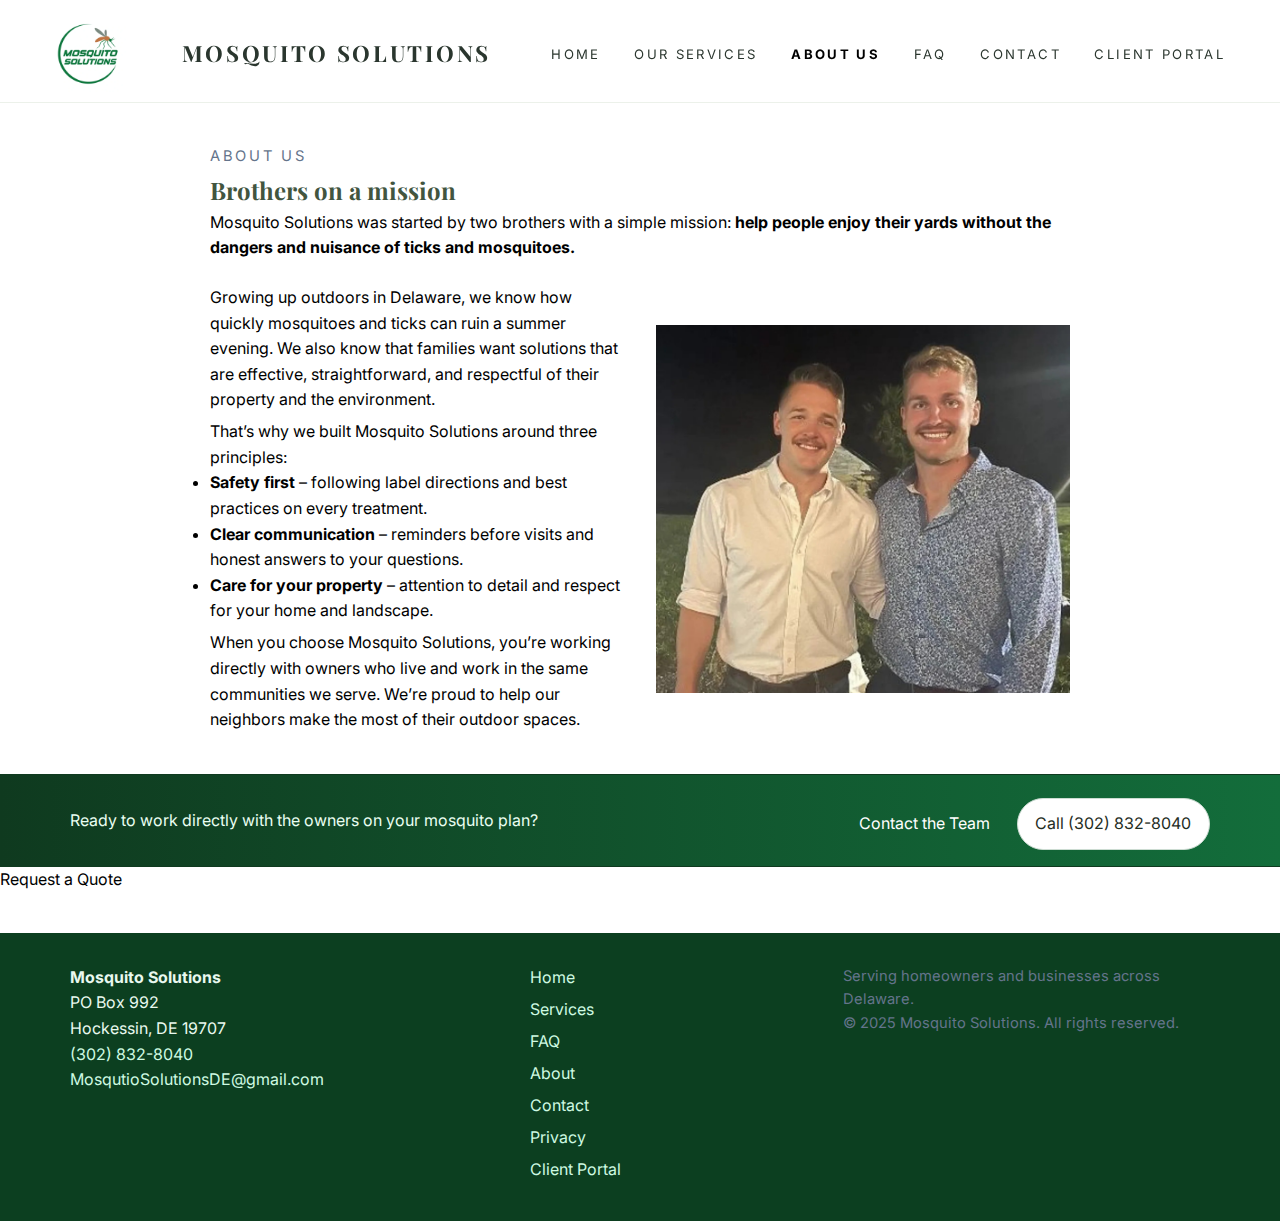
<file: about.html>
<!doctype html>
<html lang="en">
<head>
  <meta charset="utf-8">
  <meta name="color-scheme" content="light dark">
  <meta name="viewport" content="width=device-width, initial-scale=1">
  <meta name="theme-color" content="#155E3B">
  <meta name="description" content="Learn about the brothers behind Mosquito Solutions and their mission to help families enjoy their yards safely.">
  <meta name="author" content="Mosquito Solutions">
  <link rel="icon" href="assets/img/favicon.ico">
  <link rel="canonical" href="https://mosquitosolutionsde.com/about.html">

  <!-- Open Graph -->
  <meta property="og:site_name" content="Mosquito Solutions">
  <meta property="og:type" content="website">
  <meta property="og:title" content="About Us — Mosquito Solutions">
  <meta property="og:description" content="Two brothers on a mission to help families enjoy their yards without the dangers and nuisance of mosquitoes and ticks.">
  <meta property="og:image" content="assets/img/about-brother.jpg">
  <meta property="og:locale" content="en_US">

  <!-- Fonts & CSS -->
  <link rel="preconnect" href="https://fonts.googleapis.com">
  <link rel="preconnect" href="https://fonts.gstatic.com" crossorigin>
  <link href="https://fonts.googleapis.com/css2?family=Inter:wght@400;600;700&family=Playfair+Display:wght@600;700&display=swap" rel="stylesheet">
  <link rel="preload" href="assets/css/styles.css?v=8" as="style">
  <link rel="stylesheet" href="assets/css/styles.css?v=8">
  <script defer src="assets/js/main.js"></script>

  <title>About Us — Mosquito Solutions</title>
</head>

<body>
  <a class="skip-link" href="#content">Skip to content</a>

  <!-- HEADER -->
  <header class="ms-header">
    <div class="container ms-header-inner">
      <a href="index.html" class="ms-logo-link" aria-label="Mosquito Solutions home">
        <img class="ms-logo" src="assets/img/logo.png" alt="Mosquito Solutions logo">
      </a>
      <h1 class="ms-company-name">Mosquito Solutions</h1>

      <button class="ms-menu-toggle" type="button" aria-expanded="false" aria-label="Toggle navigation">
        <span></span><span></span><span></span>
      </button>

      <nav class="ms-nav" aria-label="Main">
        <a class="ms-nav__link" href="index.html">Home</a>
        <a class="ms-nav__link" href="our-services.html">Our Services</a>
        <a class="ms-nav__link active" href="about.html">About Us</a>
        <a class="ms-nav__link" href="faq.html">FAQ</a>
        <a class="ms-nav__link" href="contact.html">Contact</a>
        <a class="ms-nav__link" href="https://www2.lawngateway.com/LawnSolutionsDelaware/" target="_blank" rel="noopener">Client Portal</a>
      </nav>
    </div>
  </header>

  <main id="content">
    <section class="section">
      <div class="container narrow">
        <header class="page-header">
          <p class="small" style="letter-spacing:.18em;text-transform:uppercase;margin-bottom:.2rem;">
            About us
          </p>
          <h2 class="h-serif">Brothers on a mission</h2>
          <p>
            Mosquito Solutions was started by two brothers with a simple mission:
            <strong>help people enjoy their yards without the dangers and nuisance of ticks and mosquitoes.</strong>
          </p>
        </header>

        <section class="grid-2" style="margin-top:1.5rem;gap:2rem;align-items:center;">
          <div>
            <p>
              Growing up outdoors in Delaware, we know how quickly mosquitoes and ticks can ruin a summer evening.
              We also know that families want solutions that are effective, straightforward, and respectful of their
              property and the environment.
            </p>
            <p style="margin-top:.4rem;">
              That’s why we built Mosquito Solutions around three principles:
            </p>
            <ul>
              <li><strong>Safety first</strong> – following label directions and best practices on every treatment.</li>
              <li><strong>Clear communication</strong> – reminders before visits and honest answers to your questions.</li>
              <li><strong>Care for your property</strong> – attention to detail and respect for your home and landscape.</li>
            </ul>
            <p style="margin-top:.4rem;">
              When you choose Mosquito Solutions, you’re working directly with owners who live and work in the same
              communities we serve. We’re proud to help our neighbors make the most of their outdoor spaces.
            </p>
          </div>
          <figure class="about-art">
            <img src="assets/img/about-brother.jpg" alt="The brothers who founded Mosquito Solutions">
          </figure>
        </section>
      </div>
    </section>

    <!-- CONTACT BANNER -->
    <section class="cta-band">
      <div class="container" style="display:flex;align-items:center;justify-content:space-between;gap:1rem;flex-wrap:wrap;">
        <p style="margin:0;">Ready to work directly with the owners on your mosquito plan?</p>
        <div class="svc-cta">
          <a class="btn btn-dark" href="contact.html">Contact the Team</a>
          <a class="btn btn-outline" href="tel:+13028328040">Call (302) 832-8040</a>
        </div>
      </div>
    </section>
  </main>

  <!-- MOBILE STICKY QUOTE BANNER -->
  <a href="contact.html" class="ms-quote-banner">
    Request a Quote
  </a>

  <!-- FOOTER -->
  <footer class="site-footer">
    <div class="container footer-grid">
      <div>
        <h4>Mosquito Solutions</h4>
        <p>PO Box 992<br>Hockessin, DE 19707</p>
        <p><a href="tel:+13028328040">(302) 832-8040</a><br>
        <a href="mailto:MosqutioSolutionsDE@gmail.com">MosqutioSolutionsDE@gmail.com</a></p>
      </div>
      <nav aria-label="Footer">
        <ul>
          <li><a href="index.html">Home</a></li>
          <li><a href="our-services.html">Services</a></li>
          <li><a href="faq.html">FAQ</a></li>
          <li><a href="about.html">About</a></li>
          <li><a href="contact.html">Contact</a></li>
          <li><a href="privacy.html">Privacy</a></li>
          <li><a href="https://www2.lawngateway.com/LawnSolutionsDelaware/" target="_blank" rel="noopener">Client Portal</a></li>
        </ul>
      </nav>
      <div>
        <p class="small">Serving homeowners and businesses across Delaware.</p>
        <p class="small">&copy; 2025 Mosquito Solutions. All rights reserved.</p>
      </div>
    </div>
  </footer>
</body>
</html>
</file>
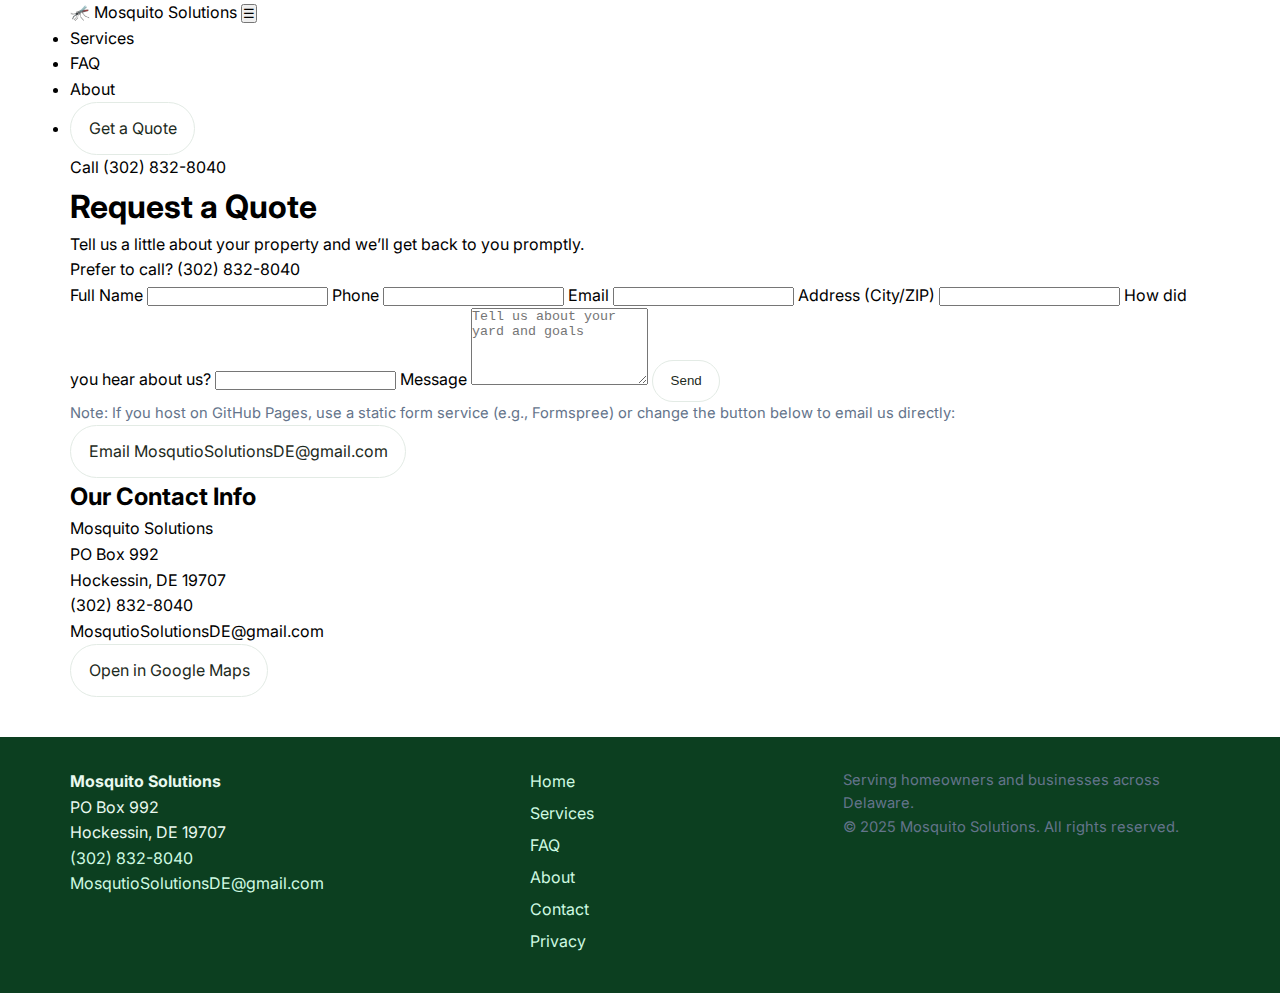
<file: contact.html>
<!doctype html>
<html lang="en">
<head>
  <meta charset="utf-8">
  <meta name="color-scheme" content="light">
  <link rel="preconnect" href="https://fonts.googleapis.com">
  <link rel="preconnect" href="https://fonts.gstatic.com" crossorigin>
  <link href="https://fonts.googleapis.com/css2?family=Inter:wght@400;600;800&display=swap" rel="stylesheet">
  <meta name="viewport" content="width=device-width, initial-scale=1">
  <meta name="theme-color" content="#0a4">
  <meta name="description" content="Professional mosquito and tick control in Delaware. Seasonal protection with scheduled treatments so you can enjoy your yard again. Call (302) 832-8040.">
  <meta name="keywords" content="mosquito control Delaware, tick control Delaware, mosquito treatment, Hockessin, Newark, Northern Delaware">
  <meta name="author" content="Mosquito Solutions">
  <link rel="canonical" href="https://ykanaras.github.io/Mosquitossolutionsde/contact.html" />
  <meta property="og:site_name" content="Mosquito Solutions" />
  <meta property="og:type" content="website" />
  <meta property="og:image" content="assets/img/og-placeholder.jpg" />
  <meta property="og:locale" content="en_US" />
  <link rel="icon" href="assets/img/favicon.ico">
  <link rel="preload" href="assets/css/styles.css" as="style">
  <link rel="stylesheet" href="assets/css/styles.css">
  <script defer src="assets/js/main.js"></script>
  <title>Contact — Mosquito Solutions Delaware</title>
  <script type="application/ld+json">
  {
    "@context": "https://schema.org",
    "@type": "LocalBusiness",
    "name": "Mosquito Solutions",
    "image": "assets/img/og-placeholder.jpg",
    "telephone": "(302) 832-8040",
    "email": "MosqutioSolutionsDE@gmail.com",
    "url": "https://ykanaras.github.io/Mosquitossolutionsde/",
    "address": {
      "@type": "PostalAddress",
      "streetAddress": "PO Box 992",
      "addressLocality": "Hockessin",
      "addressRegion": "DE",
      "postalCode": "19707",
      "addressCountry": "US"
    },
    "areaServed": ["Delaware"],
    "priceRange": "$$",
    "sameAs": []
  }
  </script>
</head>

<body>
  <a class="skip-link" href="#content">Skip to content</a>
  <header class="site-header">
    <div class="container nav">
      <a class="brand" href="index.html"><span class="brand-mark" aria-hidden="true">🦟</span> Mosquito Solutions</a>
      <button class="hamburger" aria-expanded="false" aria-controls="primary-nav" aria-label="Toggle menu">☰</button>
      <nav id="primary-nav" aria-label="Primary">
        <ul class="nav-list">
          <li><a href="our-services.html">Services</a></li>
          <li><a href="faq.html">FAQ</a></li>
          <li><a href="about.html">About</a></li>
          <li><a href="contact.html" class="btn">Get a Quote</a></li>
        </ul>
      </nav>
      <a class="call-cta" href="tel:+13028328040">Call (302) 832-8040</a>
    </div>
  </header>

  <main id="content" class="container">
    <header class="page-header">
      <h1>Request a Quote</h1>
      <p>Tell us a little about your property and we’ll get back to you promptly.</p>
      <p class="emph">Prefer to call? <a href="tel:+13028328040">(302) 832-8040</a></p>
    </header>

    <!-- Replace "your-id-here" with your actual Formspree form ID -->
    <form class="contact-form" method="POST" action="https://formspree.io/f/your-id-here">
      <label>Full Name <input name="name" required></label>
      <label>Phone <input name="phone" required></label>
      <label>Email <input type="email" name="email" required></label>
      <label>Address (City/ZIP) <input name="location"></label>
      <label>How did you hear about us? <input name="source"></label>
      <label>Message <textarea name="message" rows="5" placeholder="Tell us about your yard and goals"></textarea></label>
      <button class="btn btn-primary" type="submit">Send</button>
      <p class="small">Note: If you host on GitHub Pages, use a static form service (e.g., Formspree) or change the button below to email us directly:</p>
      <p><a class="btn" href="mailto:MosqutioSolutionsDE@gmail.com?subject=Quote%20Request">Email MosqutioSolutionsDE@gmail.com</a></p>
    </form>

    <section>
      <h2>Our Contact Info</h2>
      <p>Mosquito Solutions<br>PO Box 992<br>Hockessin, DE 19707</p>
      <p><a href="tel:+13028328040">(302) 832-8040</a><br>
      <a href="mailto:MosqutioSolutionsDE@gmail.com">MosqutioSolutionsDE@gmail.com</a></p>
      <p><a class="btn" href="https://maps.google.com/?q=Hockessin%2C%20DE" target="_blank" rel="noopener">Open in Google Maps</a></p>
    </section>
  </main>

  <footer class="site-footer">
    <div class="container footer-grid">
      <div>
        <h4>Mosquito Solutions</h4>
        <p>PO Box 992<br>Hockessin, DE 19707</p>
        <p><a href="tel:+13028328040">(302) 832-8040</a><br>
        <a href="mailto:MosqutioSolutionsDE@gmail.com">MosqutioSolutionsDE@gmail.com</a></p>
      </div>
      <nav aria-label="Footer">
        <ul>
          <li><a href="index.html">Home</a></li>
          <li><a href="our-services.html">Services</a></li>
          <li><a href="faq.html">FAQ</a></li>
          <li><a href="about.html">About</a></li>
          <li><a href="contact.html">Contact</a></li>
          <li><a href="privacy.html">Privacy</a></li>
        </ul>
      </nav>
      <div>
        <p class="small">Serving homeowners and businesses across Delaware.</p>
        <p class="small">&copy; 2025 Mosquito Solutions. All rights reserved.</p>
      </div>
    </div>
  </footer>
</body>
</html>
</file>
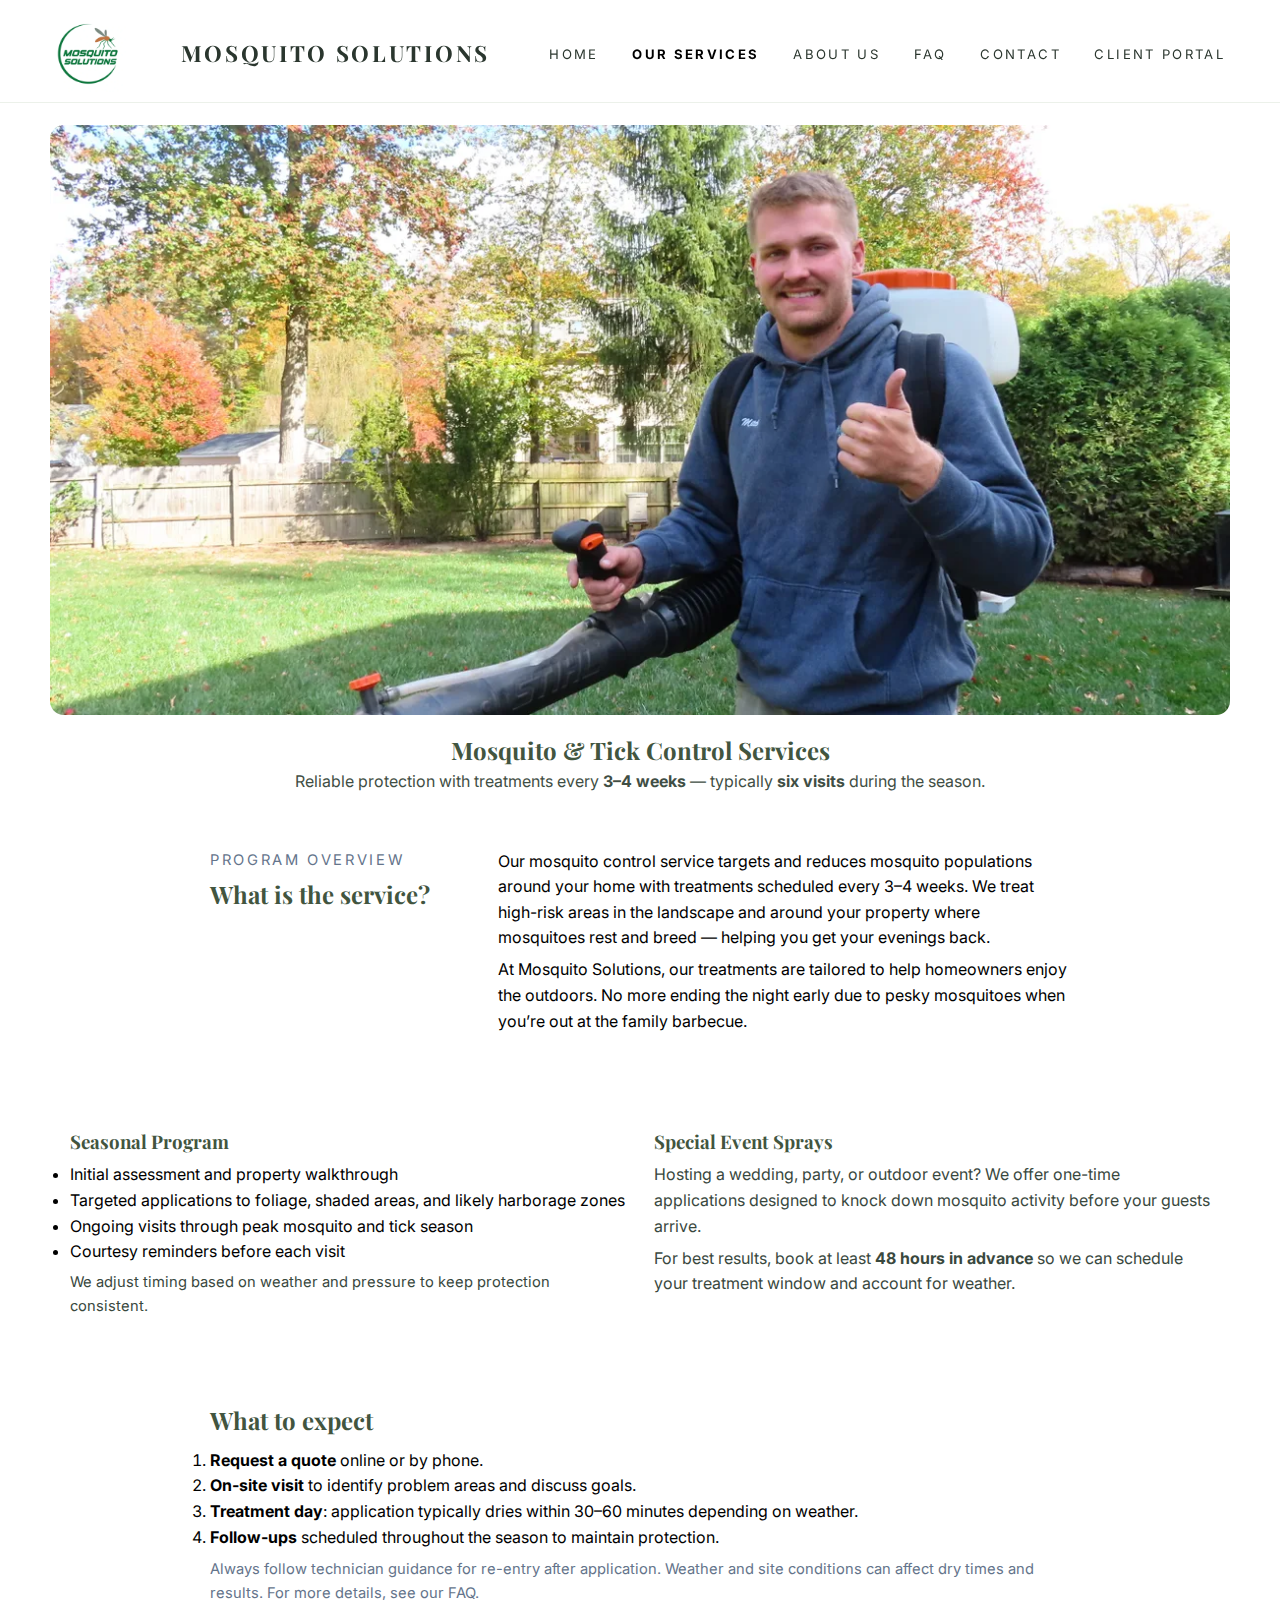
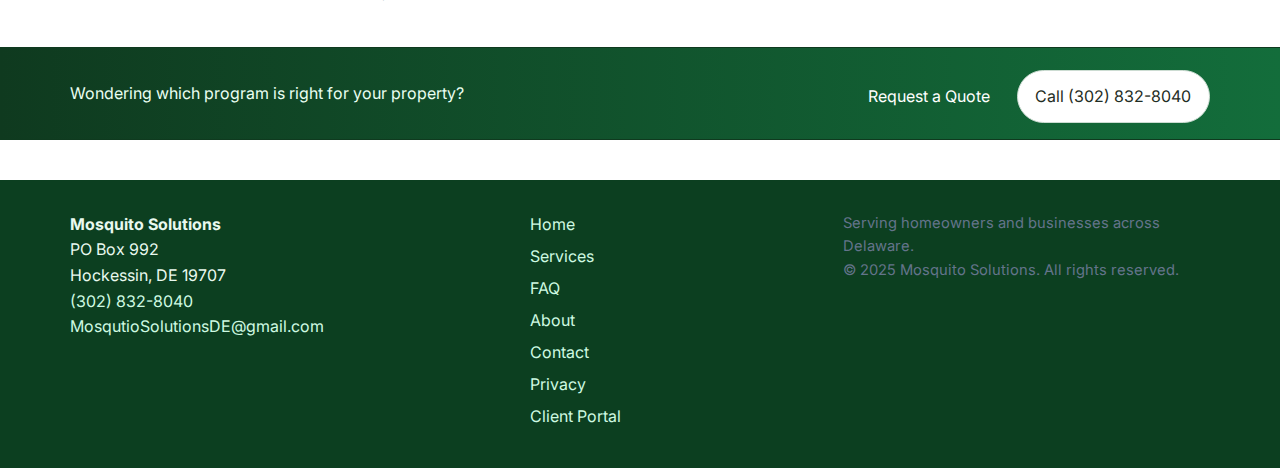
<file: our-services.html>
<!doctype html>
<html lang="en">
<head>
  <meta charset="utf-8">
  <meta name="color-scheme" content="light dark">
  <meta name="viewport" content="width=device-width, initial-scale=1">
  <meta name="theme-color" content="#155E3B">
  <meta name="description" content="Mosquito and tick control services from Mosquito Solutions — seasonal programs and one-time event sprays.">
  <meta name="author" content="Mosquito Solutions">
  <link rel="icon" href="assets/img/favicon.ico">
  <link rel="canonical" href="https://mosquitosolutionsde.com/our-services.html">

  <!-- Open Graph -->
  <meta property="og:site_name" content="Mosquito Solutions">
  <meta property="og:type" content="website">
  <meta property="og:title" content="Our Services — Mosquito Solutions">
  <meta property="og:description" content="Reliable mosquito and tick control with treatments every 3–4 weeks. Seasonal programs and event sprays.">
  <meta property="og:image" content="assets/img/og-placeholder.jpg">
  <meta property="og:locale" content="en_US">

  <!-- Fonts & CSS -->
  <link rel="preconnect" href="https://fonts.googleapis.com">
  <link rel="preconnect" href="https://fonts.gstatic.com" crossorigin>
  <link href="https://fonts.googleapis.com/css2?family=Inter:wght@400;600;700&family=Playfair+Display:wght@600;700&display=swap" rel="stylesheet">
  <link rel="preload" href="assets/css/styles.css?v=7" as="style">
  <link rel="stylesheet" href="assets/css/styles.css?v=7">
  <script defer src="assets/js/main.js"></script>

  <title>Our Services — Mosquito Solutions</title>
</head>

<body>
  <a class="skip-link" href="#content">Skip to content</a>

  <!-- HEADER -->
  <header class="ms-header">
    <div class="container ms-header-inner">
      <a href="index.html" class="ms-logo-link" aria-label="Mosquito Solutions home">
        <img class="ms-logo" src="assets/img/logo.png" alt="Mosquito Solutions logo">
      </a>
      <h1 class="ms-company-name">Mosquito Solutions</h1>

      <button class="ms-menu-toggle" type="button" aria-expanded="false" aria-label="Toggle navigation">
        <span></span><span></span><span></span>
      </button>

      <nav class="ms-nav" aria-label="Main">
        <a class="ms-nav__link" href="index.html">Home</a>
        <a class="ms-nav__link active" href="our-services.html">Our Services</a>
        <a class="ms-nav__link" href="about.html">About Us</a>
        <a class="ms-nav__link" href="faq.html">FAQ</a>
        <a class="ms-nav__link" href="contact.html">Contact</a>
        <a class="ms-nav__link" href="https://www2.lawngateway.com/LawnSolutionsDelaware/" target="_blank" rel="noopener">Client Portal</a>
      </nav>
    </div>
  </header>

  <main id="content">
    <!-- HERO IMAGE -->
    <section class="svc-hero">
      <div class="svc-hero__frame">
        <img src="assets/img/services-hero.jpg" alt="Technician applying mosquito treatment along hedge">
      </div>
      <div class="container">
        <div class="svc-hero__headline">
          <h2 class="h-serif">Mosquito &amp; Tick Control Services</h2>
          <p>
            Reliable protection with treatments every <strong>3–4 weeks</strong> — typically
            <strong>six visits</strong> during the season.
          </p>
        </div>
      </div>
    </section>

    <!-- WHAT IS THE SERVICE -->
    <section class="section">
      <div class="container narrow">
        <div class="svc-split">
          <div class="svc-split__title">
            <p class="small" style="letter-spacing:.18em;text-transform:uppercase;margin-bottom:.2rem;">
              Program overview
            </p>
            <h2 class="h-serif">What is the service?</h2>
          </div>
          <div>
            <p>
              Our mosquito control service targets and reduces mosquito populations around your home with
              treatments scheduled every 3–4 weeks. We treat high-risk areas in the landscape and around your
              property where mosquitoes rest and breed — helping you get your evenings back.
            </p>
            <p style="margin-top:.4rem;">
              At Mosquito Solutions, our treatments are tailored to help homeowners enjoy the outdoors.
              No more ending the night early due to pesky mosquitoes when you’re out at the family barbecue.
            </p>
          </div>
        </div>
      </div>
    </section>

    <!-- SEASONAL & EVENT -->
    <section class="section">
      <div class="container svc-columns">
        <div>
          <h3 class="h-serif">Seasonal Program</h3>
          <ul>
            <li>Initial assessment and property walkthrough</li>
            <li>Targeted applications to foliage, shaded areas, and likely harborage zones</li>
            <li>Ongoing visits through peak mosquito and tick season</li>
            <li>Courtesy reminders before each visit</li>
          </ul>
          <p class="small" style="margin-top:.4rem;">
            We adjust timing based on weather and pressure to keep protection consistent.
          </p>
        </div>

        <div>
          <h3 class="h-serif">Special Event Sprays</h3>
          <p>
            Hosting a wedding, party, or outdoor event? We offer one-time applications designed to knock down
            mosquito activity before your guests arrive.
          </p>
          <p style="margin-top:.4rem;">
            For best results, book at least <strong>48 hours in advance</strong> so we can schedule your
            treatment window and account for weather.
          </p>
        </div>
      </div>
    </section>

    <!-- WHAT TO EXPECT -->
    <section class="section">
      <div class="container narrow">
        <h2 class="h-serif section-title">What to expect</h2>
        <ol>
          <li><strong>Request a quote</strong> online or by phone.</li>
          <li><strong>On-site visit</strong> to identify problem areas and discuss goals.</li>
          <li><strong>Treatment day</strong>: application typically dries within 30–60 minutes depending on weather.</li>
          <li><strong>Follow-ups</strong> scheduled throughout the season to maintain protection.</li>
        </ol>
        <p class="small" style="margin-top:.5rem;">
          Always follow technician guidance for re-entry after application. Weather and site conditions can
          affect dry times and results. For more details, see our <a href="faq.html">FAQ</a>.
        </p>
      </div>
    </section>

    <!-- CONTACT BANNER -->
    <section class="cta-band">
      <div class="container" style="display:flex;align-items:center;justify-content:space-between;gap:1rem;flex-wrap:wrap;">
        <p style="margin:0;">Wondering which program is right for your property?</p>
        <div class="svc-cta">
          <a class="btn btn-dark" href="contact.html">Request a Quote</a>
          <a class="btn btn-outline" href="tel:+13028328040">Call (302) 832-8040</a>
        </div>
      </div>
    </section>
  </main>

  <!-- FOOTER -->
  <footer class="site-footer">
    <div class="container footer-grid">
      <div>
        <h4>Mosquito Solutions</h4>
        <p>PO Box 992<br>Hockessin, DE 19707</p>
        <p><a href="tel:+13028328040">(302) 832-8040</a><br>
        <a href="mailto:MosqutioSolutionsDE@gmail.com">MosqutioSolutionsDE@gmail.com</a></p>
      </div>
      <nav aria-label="Footer">
        <ul>
          <li><a href="index.html">Home</a></li>
          <li><a href="our-services.html">Services</a></li>
          <li><a href="faq.html">FAQ</a></li>
          <li><a href="about.html">About</a></li>
          <li><a href="contact.html">Contact</a></li>
          <li><a href="privacy.html">Privacy</a></li>
          <li><a href="https://www2.lawngateway.com/LawnSolutionsDelaware/" target="_blank" rel="noopener">Client Portal</a></li>
        </ul>
      </nav>
      <div>
        <p class="small">Serving homeowners and businesses across Delaware.</p>
        <p class="small">&copy; 2025 Mosquito Solutions. All rights reserved.</p>
      </div>
    </div>
  </footer>
</body>
</html>
</file>
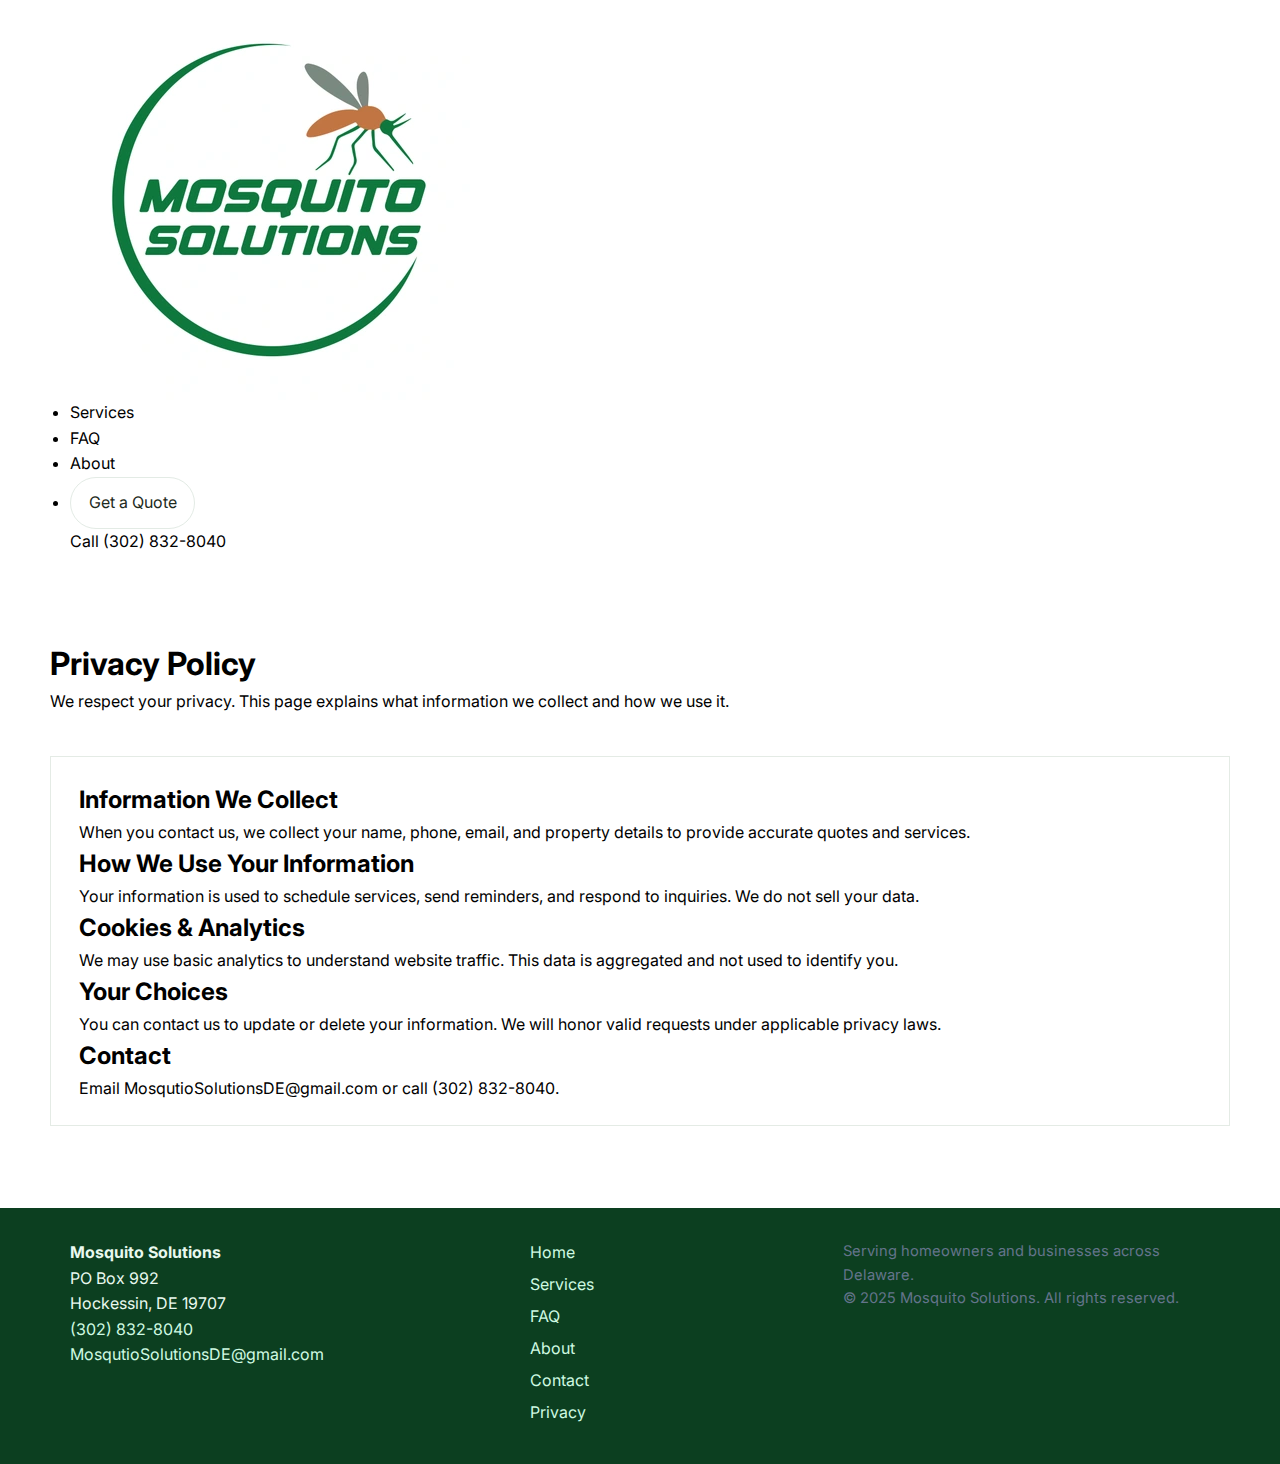
<file: privacy.html>
<!doctype html>
<html lang="en">
<head>
  <meta charset="utf-8"><meta name="viewport" content="width=device-width, initial-scale=1">
  <meta name="theme-color" content="#166534"><meta name="description" content="Mosquito Solutions privacy policy — how we collect and use your information.">
  <link rel="canonical" href="https://ykanaras.github.io/Mosquitossolutionsde/privacy.html">
  <link rel="icon" href="assets/img/favicon.ico">
  <link rel="preconnect" href="https://fonts.googleapis.com"><link rel="preconnect" href="https://fonts.gstatic.com" crossorigin>
  <link href="https://fonts.googleapis.com/css2?family=Inter:wght@400;600;700;800&display=swap" rel="stylesheet">
  <link rel="stylesheet" href="assets/css/styles.css?v=5">
  <title>Privacy Policy — Mosquito Solutions</title>
</head>
<body>
  <a class="skip-link" href="#content">Skip to content</a>
  <header class="site-header"><div class="container nav">
    <a class="brand" href="index.html"><img src="assets/img/logo.png" alt="Mosquito Solutions logo" class="brand-logo"></a>
    <nav aria-label="Primary"><ul class="nav-list">
      <li><a href="our-services.html">Services</a></li><li><a href="faq.html">FAQ</a></li><li><a href="about.html">About</a></li>
      <li><a class="btn btn-primary" href="contact.html">Get a Quote</a></li></ul></nav>
    <a class="call-cta" href="tel:+13028328040">Call (302) 832-8040</a></div></header>

  <main id="content" class="container section">
    <header class="section"><h1>Privacy Policy</h1><p class="lead">We respect your privacy. This page explains what information we collect and how we use it.</p></header>
    <section class="info-callout">
      <h2>Information We Collect</h2>
      <p>When you contact us, we collect your name, phone, email, and property details to provide accurate quotes and services.</p>
      <h2>How We Use Your Information</h2>
      <p>Your information is used to schedule services, send reminders, and respond to inquiries. We do not sell your data.</p>
      <h2>Cookies & Analytics</h2>
      <p>We may use basic analytics to understand website traffic. This data is aggregated and not used to identify you.</p>
      <h2>Your Choices</h2>
      <p>You can contact us to update or delete your information. We will honor valid requests under applicable privacy laws.</p>
      <h2>Contact</h2>
      <p>Email <a href="mailto:MosqutioSolutionsDE@gmail.com">MosqutioSolutionsDE@gmail.com</a> or call <a href="tel:+13028328040">(302) 832-8040</a>.</p>
    </section>
  </main>

  <footer class="site-footer"><div class="container footer-grid">
    <div><h4>Mosquito Solutions</h4><p>PO Box 992<br>Hockessin, DE 19707</p><p><a href="tel:+13028328040">(302) 832-8040</a><br><a href="mailto:MosqutioSolutionsDE@gmail.com">MosqutioSolutionsDE@gmail.com</a></p></div>
    <nav aria-label="Footer"><ul><li><a href="index.html">Home</a></li><li><a href="our-services.html">Services</a></li><li><a href="faq.html">FAQ</a></li><li><a href="about.html">About</a></li><li><a href="contact.html">Contact</a></li><li><a href="privacy.html" aria-current="page">Privacy</a></li></ul></nav>
    <div><p class="small">Serving homeowners and businesses across Delaware.</p><p class="small">&copy; 2025 Mosquito Solutions. All rights reserved.</p></div>
  </div></footer>
</body>
</html>
</file>
<file: assets/css/styles.css>
//* =========================================================
   Mosquito Solutions — styles.css  (v7)
   - Evergreen / classic look with centered logo + slim nav
   - Mobile-friendly: hamburger menu, stacked layouts
   - Shared components for all pages
   ========================================================= */

/* ---------- Design tokens ---------- */
:root{
  /* Brand */
  --green:#155E3B;
  --green-600:#166534;
  --green-700:#0F4A2C;
  --green-800:#0C3F20;
  --green-soft:#E6F5D9;

  --yellow:#F6DD56;       /* apiary band */

  /* Text & surfaces */
  --ink:#1B2B1F;
  --muted:#475569;
  --bg:#FFFFFF;
  --surface:#FFFFFF;

  /* Effects */
  --ring:#8ED3B0;
  --shadow:0 10px 28px rgba(2,6,23,.06);
  --radius:14px;
}

/* ---------- Base ---------- */
*{box-sizing:border-box;margin:0;padding:0}
html,body{
  background:var(--bg); color:var(--ink);
  font:16px/1.6 "Inter",system-ui,-apple-system,Segoe UI,Roboto,Ubuntu,"Helvetica Neue",Arial;
}
img{max-width:100%;height:auto;display:block}
a{color:var(--green);text-decoration:none}
a:hover{text-decoration:underline}
.container{max-width:1180px;margin:0 auto;padding:0 1.25rem}
.container.narrow{max-width:900px}
.small{font-size:.92rem;color:#64748B}

/* Serif display for classic headings */
.h-serif{
  font-family:"Playfair Display", Georgia, serif;
  font-weight:700;
  color:#42553f;
}

/* Focus & motion */
:focus-visible{outline:3px solid var(--ring);outline-offset:2px}
@media (prefers-reduced-motion: reduce){ .btn{transition:none} }

/* Accessible skip link */
.skip-link{
  position:absolute;left:-9999px;top:auto;width:1px;height:1px;overflow:hidden
}
.skip-link:focus{
  position:fixed;left:1rem;top:1rem;background:#fff;border:2px solid var(--green);
  padding:.5rem 1rem;border-radius:10px;z-index:1000
}

/* =========================================================
   HEADER + NAV (desktop & mobile)
   ========================================================= */
.ms-header{
  border-bottom:1px solid #ECF1EA;
  background:rgba(255,255,255,.97);
  backdrop-filter:blur(10px);
  position:sticky;
  top:0;
  z-index:40;
}
.ms-header-inner{
  display:flex;
  align-items:center;
  justify-content:space-between;
  gap:1.5rem;
  padding:16px 0 10px;
  position:relative;
}
.ms-logo{height:76px;width:auto;display:block}
.ms-logo-link{display:inline-block}

.ms-company-name{
  font-family:"Playfair Display", Georgia, serif;
  font-size:1.4rem;
  letter-spacing:.12em;
  text-transform:uppercase;
  color:#2a362e;
}

/* desktop nav */
.ms-nav{
  display:flex;
  gap:1.5rem;
  align-items:center;
  justify-content:flex-end;
}
.ms-nav__link{
  font-size:.82rem;
  letter-spacing:.18em;
  text-transform:uppercase;
  color:#2a362e;
  padding:.4rem .3rem;
  border-radius:6px;
}
.ms-nav__link:hover{background:#eff6f0;text-decoration:none}
.ms-nav__link.active{font-weight:700;color:var(--green)}

/* hamburger button (hidden on desktop) */
.ms-menu-toggle{
  display:none;
  border:none;
  background:none;
  cursor:pointer;
  padding:.35rem;
  border-radius:8px;
}
.ms-menu-toggle span{
  display:block;
  width:20px;
  height:2px;
  background:#1f2a21;
  border-radius:999px;
  margin:3px 0;
}

/* =========================================================
   BUTTONS
   ========================================================= */
.btn{
  display:inline-flex;align-items:center;justify-content:center;gap:.4rem;
  padding:.78rem 1.1rem;border-radius:999px;
  border:1px solid #e3ebe5;background:#fff;color:#1d2a21;
  box-shadow:var(--shadow);transition:transform .15s, box-shadow .2s
}
.btn:hover{transform:translateY(-1px)}
.btn-dark{
  background:linear-gradient(180deg,var(--green-600),var(--green-800));
  color:#fff;border:none
}
.btn-dark:hover{box-shadow:0 12px 28px rgba(21,94,59,.35)}
.btn-outline{background:#fff;border:1px solid #ccdcd2;color:#1f2d24}

/* =========================================================
   INDEX: HERO (photo left + promo card right)
   ========================================================= */
.ms-hero{padding:48px 0}
.ms-hero__grid{
  display:grid;grid-template-columns:1.3fr .9fr;gap:28px;align-items:stretch
}
.ms-hero__photo{border-radius:14px;overflow:hidden;box-shadow:var(--shadow)}
.ms-hero__photo img{width:100%;height:100%;object-fit:cover}
.ms-hero__card{
  background:var(--green-soft);border:1px solid #D7ECD0;border-radius:14px;
  padding:28px 26px;display:flex;flex-direction:column;justify-content:center;
  text-align:center;box-shadow:var(--shadow)
}
.ms-hero__card h2{
  font-family:"Playfair Display", Georgia, serif;
  font-weight:700;line-height:1.25;font-size:1.75rem;margin:0 0 .5rem
}
.ms-hero__sub{color:#5c6a60;font-style:italic;margin:.25rem 0 1.1rem}
.ms-hero__actions{display:flex;gap:.75rem;justify-content:center;flex-wrap:wrap}

/* INDEX: centered intro */
.ms-intro{padding:34px 0 12px}
.ms-intro h2{font-size:2rem;margin:.4rem 0 .35rem;text-align:center}
.ms-intro p{color:#3f4e44;text-align:center}

/* INDEX: apiary (yellow band) */
.ms-apiary{
  background:var(--yellow);padding:40px 0;
  border-top:1px solid #EDD447;border-bottom:1px solid #EDD447
}
.ms-apiary__grid{
  display:grid;grid-template-columns:1fr 520px;gap:28px;align-items:center
}
.ms-apiary__copy h3{margin:0 0 .45rem;font-weight:700;color:#1f2d24}
.ms-apiary__copy p{margin:0;color:#343e36}
.ms-apiary__photo{border-radius:12px;overflow:hidden;box-shadow:var(--shadow)}
.ms-apiary__photo img{width:100%;height:100%;object-fit:cover}

/* INDEX: reviews band (grass background) */
.ms-reviews{
  background:url("../img/grass.jpg") center/cover no-repeat fixed;
  min-height:280px;display:flex;align-items:center;justify-content:center
}
.ms-reviews__overlay{background:rgba(12,28,18,.55);width:100%;padding:48px 0}
.ms-reviews .h-serif{color:#E7F6ED;text-align:center}
.ms-reviews__soon{color:#E7F6ED;text-align:center;margin-top:.4rem}

/* =========================================================
   GENERIC SECTIONS, CARDS & INFO BLOCKS
   ========================================================= */
.section{padding:2.6rem 0}
.section-title{margin:0 0 .5rem}
.cards{
  display:grid;grid-template-columns:repeat(auto-fit,minmax(250px,1fr));
  gap:1rem;margin-top:1rem
}
.card{
  background:var(--surface);border:1px solid #E4EBE5;
  padding:1.2rem;border-radius:var(--radius);box-shadow:var(--shadow)
}
.info-callout{
  background:var(--surface);padding:1.5rem 1.75rem;border-radius:var(--radius);
  box-shadow:var(--shadow);border:1px solid #E4EBE5;color:var(--ink)
}

/* basic grid (about page uses this) */
.grid-2{
  display:grid;
  grid-template-columns:repeat(auto-fit,minmax(280px,1fr));
  gap:2rem;
}

/* forms (contact) */
.info-callout label{display:block;font-weight:600;margin:.4rem 0 .15rem}
.info-callout input,.info-callout textarea{
  width:100%;padding:.72rem;border-radius:10px;border:1px solid #D7E4DC;
  outline:2px solid transparent;outline-offset:2px;transition:outline-color .2s
}
.info-callout input:focus,.info-callout textarea:focus{outline-color:var(--ring)}
.info-callout button{margin-top:.6rem}

/* =========================================================
   SERVICES PAGE
   ========================================================= */
.svc-hero{padding:22px 0 12px}
.svc-hero__frame{
  max-width:1180px;margin:0 auto;border-radius:14px;overflow:hidden;
  box-shadow:var(--shadow)
}
.svc-hero__frame img{width:100%;height:auto;display:block;object-fit:cover}
.svc-hero__headline{margin-top:16px;text-align:center}
.svc-hero__headline p{color:#3f4e44}

/* “What is the service?” split block */
.svc-split{
  display:grid;grid-template-columns:260px 1fr;gap:28px;align-items:start
}
.svc-split__title h2{margin:.2rem 0 0}
.svc-center{font-size:1.06rem;text-align:center;color:#3f4e44}

/* Two text columns */
.svc-columns{
  display:grid;grid-template-columns:1fr 1fr;gap:28px;align-items:start;margin-top:.6rem
}
.svc-columns h3{margin:0 0 .35rem}
.svc-columns p{margin:0;color:#39483e}

/* CTA band reuse */
.cta-band{
  background:linear-gradient(90deg,#0f3a1f,#136d3b);
  color:#eafff2;
  padding:1rem 0;
  border-top:1px solid #0f3a1f;
  border-bottom:1px solid #0f3a1f
}
.cta-band p{margin:.2rem 0 0}
.svc-cta{display:flex;gap:.6rem;margin-top:.4rem;flex-wrap:wrap}

/* =========================================================
   FAQ
   ========================================================= */
.faq-row{
  border:1px solid #E4EBE5;
  border-radius:var(--radius);
  padding:.75rem 1rem;
  margin:.6rem 0;
  background:var(--surface);
  box-shadow:var(--shadow);
}
.faq-row[open]{border-color:var(--ring)}
.faq-row summary{
  list-style:none;
  cursor:pointer;
  display:flex;
  align-items:center;
  justify-content:space-between;
  gap:.75rem;
  font-weight:600;
}
.faq-row summary::-webkit-details-marker{display:none}
.faq-row p{margin:.5rem 0 0}

/* =========================================================
   FOOTER
   ========================================================= */
.site-footer{
  background:#0C3F20;
  color:#E9F9EF;
  margin-top:40px;
  padding:32px 0;
}
.footer-grid{
  display:grid;
  grid-template-columns:1.2fr .8fr 1fr;
  gap:1.25rem;
}
.footer-grid a{color:#CFFAE2}
.footer-grid ul{list-style:none;padding:0;margin:0}
.footer-grid li{margin-bottom:.4rem}
.footer-grid h4{margin-top:0}

/* =========================================================
   RESPONSIVE
   ========================================================= */

/* Tablet + down */
@media (max-width:980px){
  .ms-hero__grid{grid-template-columns:1fr;gap:18px}
  .ms-apiary__grid{grid-template-columns:1fr}
  .ms-logo{height:64px}
  .svc-split{grid-template-columns:1fr}
  .svc-columns{grid-template-columns:1fr}
}

/* Mobile nav + small-screen tweaks */
@media (max-width:768px){
  .ms-header-inner{
    align-items:center;
    gap:.75rem;
  }

  .ms-company-name{
    font-size:1rem;
    letter-spacing:.16em;
  }

  .ms-menu-toggle{
    display:inline-flex;
    flex-direction:column;
    justify-content:center;
    align-items:center;
  }

  /* hide nav by default on mobile */
  .ms-nav{
    position:absolute;
    left:0;
    right:0;
    top:100%;
    background:#0f1713;
    border-top:1px solid #1e2f27;
    padding:.5rem 1.25rem 1rem;
    display:none;
    flex-direction:column;
    gap:.25rem;
  }
  .ms-nav.is-open{display:flex;}

  .ms-nav__link{
    color:#d9fbe8;
    padding:.5rem 0;
    width:100%;
  }
  .ms-nav__link:hover{
    background:transparent;
    text-decoration:underline;
  }
  .ms-nav__link.active{
    color:#9ff3c3;
  }

  .footer-grid{
    grid-template-columns:1fr;
  }

  .svc-hero__headline p,
  .ms-intro p{
    text-align:left;
  }
}

/* Extra small screens */
@media (max-width:480px){
  .ms-hero{padding:28px 0}
  .ms-hero__card h2{font-size:1.4rem}
  .ms-apiary{padding:28px 0}
  .section{padding:2rem 0}
}

/* =========================================================
   OPTIONAL DARK-SCHEME POLISH
   ========================================================= */
@media (prefers-color-scheme: dark){
  :root{
    --bg:#0C1210; --surface:#101814; --ink:#E9F4EE; --muted:#B6C7BC;
    --green:#2CA070; --green-600:#2AA06E; --green-800:#124B31; --green-soft:#122019;
    --ring:#2BA87E
  }
  .ms-header{border-bottom:1px solid #1E2F27;background:rgba(12,18,16,.97)}
  .ms-nav__link:hover{background:#15241c}
  .card,.info-callout,.faq-row{border-color:#1E2F27}
  .site-footer{background:#0E2E1D}
  .ms-reviews__overlay{background:rgba(10,25,16,.65)}
}
</file>
